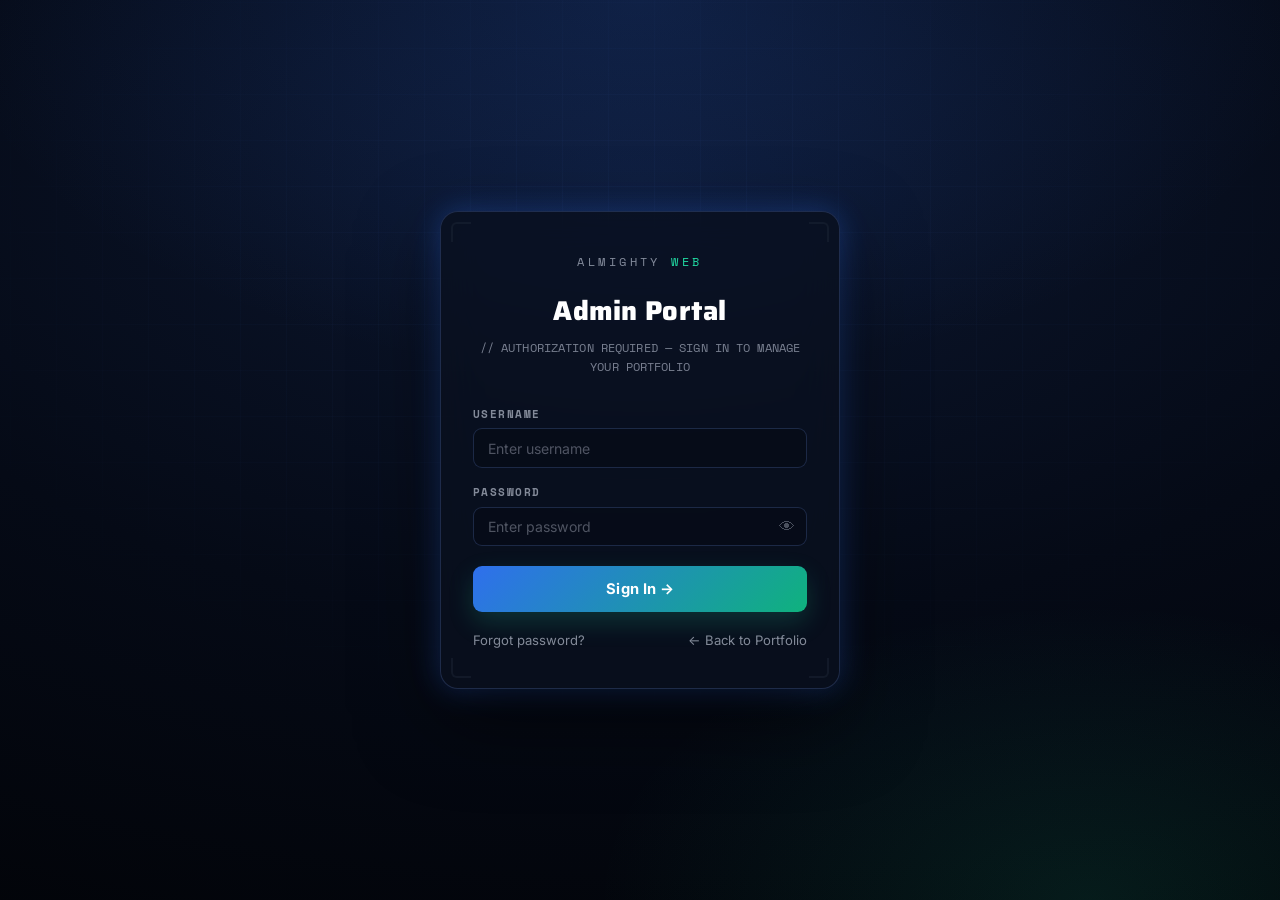
<file: admin.html>
<!DOCTYPE html>
<html lang="en">
<head>
<meta charset="UTF-8"/>
<meta name="viewport" content="width=device-width,initial-scale=1.0"/>
<title>Admin — Almighty Web Solutions</title>
<link rel="preconnect" href="https://fonts.googleapis.com"/>
<link rel="preconnect" href="https://fonts.gstatic.com" crossorigin/>
<link href="https://fonts.googleapis.com/css2?family=Inter:wght@400;500;600;700&family=Saira:wght@600;700;800&family=Space+Mono:wght@400;700&display=swap" rel="stylesheet"/>
<link rel="stylesheet" href="css/style.css"/>
<link rel="stylesheet" href="css/admin.css"/>
</head>
<body class="admin-body">

<!-- ═══════════════════════════════════════════════════
     LOGIN SCREEN
════════════════════════════════════════════════════ -->
<div id="screen-login" class="auth-screen">
  <div class="auth-card">
    <div class="auth-hud-corner tl"></div><div class="auth-hud-corner tr"></div>
    <div class="auth-hud-corner bl"></div><div class="auth-hud-corner br"></div>
    <div class="auth-logo">Almighty <span>Web</span></div>
    <h2 class="auth-title">Admin Portal</h2>
    <p class="auth-sub">// AUTHORIZATION REQUIRED — SIGN IN TO MANAGE YOUR PORTFOLIO</p>
    <div class="auth-error" id="login-error" style="display:none"></div>
    <div class="form-group">
      <label class="field-label">Username</label>
      <input class="field-input" type="text" id="login-username" placeholder="Enter username" autocomplete="username"/>
    </div>
    <div class="form-group" style="margin-top:1rem">
      <label class="field-label">Password</label>
      <div class="pw-wrap">
        <input class="field-input" type="password" id="login-password" placeholder="Enter password"
          autocomplete="current-password" onkeydown="if(event.key==='Enter')doLogin()"/>
        <button class="pw-toggle" onclick="togglePw('login-password')" type="button" title="Show/hide">👁</button>
      </div>
    </div>
    <button class="btn-auth" onclick="doLogin()" id="login-btn">Sign In →</button>
    <div class="auth-links">
      <button class="auth-link-btn" onclick="showScreen('screen-forgot')">Forgot password?</button>
      <a href="index.html" class="auth-link-btn">← Back to Portfolio</a>
    </div>
  </div>
</div>

<!-- ═══════════════════════════════════════════════════
     FORGOT PASSWORD SCREEN
════════════════════════════════════════════════════ -->
<div id="screen-forgot" class="auth-screen" style="display:none">
  <div class="auth-card">
    <div class="auth-hud-corner tl"></div><div class="auth-hud-corner tr"></div>
    <div class="auth-hud-corner bl"></div><div class="auth-hud-corner br"></div>
    <div class="auth-logo">Almighty <span>Web</span></div>
    <h2 class="auth-title">Reset Password</h2>
    <p class="auth-sub" id="forgot-sub">Enter your admin email — we'll send a reset code</p>
    <div class="auth-error" id="forgot-error" style="display:none"></div>
    <div class="auth-success" id="forgot-success" style="display:none"></div>

    <div id="forgot-email-wrap">
      <div class="form-group">
        <label class="field-label">Admin Email</label>
        <input class="field-input" type="email" id="forgot-email" placeholder="almightywebsolutions@gmail.com"
          onkeydown="if(event.key==='Enter')doForgot()"/>
      </div>
      <button class="btn-auth" onclick="doForgot()" id="forgot-btn">Send Reset Code →</button>
    </div>

    <div id="forgot-code-wrap" style="display:none">
      <div class="form-group">
        <label class="field-label">Reset Code <span class="label-hint">(check your email)</span></label>
        <input class="field-input" type="text" id="forgot-code" placeholder="6-digit code" maxlength="6"
          inputmode="numeric" onkeydown="if(event.key==='Enter')doVerifyCode()"/>
      </div>
      <button class="btn-auth" onclick="doVerifyCode()" id="verify-code-btn">Verify Code →</button>
      <button class="auth-link-btn" style="margin-top:0.75rem" onclick="doForgot()">Resend code</button>
    </div>

    <div class="auth-links">
      <button class="auth-link-btn" onclick="showScreen('screen-login')">← Back to Login</button>
    </div>
  </div>
</div>

<!-- ═══════════════════════════════════════════════════
     CHANGE PASSWORD SCREEN
     (reached from forgot flow OR from admin settings)
════════════════════════════════════════════════════ -->
<div id="screen-change-pw" class="auth-screen" style="display:none">
  <div class="auth-card">
    <div class="auth-hud-corner tl"></div><div class="auth-hud-corner tr"></div>
    <div class="auth-hud-corner bl"></div><div class="auth-hud-corner br"></div>
    <div class="auth-logo">Almighty <span>Web</span></div>
    <h2 class="auth-title">Change Password</h2>
    <p class="auth-sub">Choose a strong new password</p>
    <div class="auth-error"   id="changepw-error"   style="display:none"></div>
    <div class="auth-success" id="changepw-success" style="display:none"></div>

    <div id="changepw-form-wrap">
      <div class="form-group">
        <label class="field-label">New Password <span class="label-hint">(min 8 chars)</span></label>
        <div class="pw-wrap">
          <input class="field-input" type="password" id="new-password" placeholder="New password"/>
          <button class="pw-toggle" onclick="togglePw('new-password')" type="button">👁</button>
        </div>
        <div class="pw-strength" id="pw-strength"></div>
      </div>
      <div class="form-group" style="margin-top:1rem">
        <label class="field-label">Confirm New Password</label>
        <div class="pw-wrap">
          <input class="field-input" type="password" id="confirm-password" placeholder="Confirm new password"
            onkeydown="if(event.key==='Enter')doChangePw()"/>
          <button class="pw-toggle" onclick="togglePw('confirm-password')" type="button">👁</button>
        </div>
      </div>
      <button class="btn-auth" onclick="doChangePw()" id="changepw-btn">Update Password →</button>
    </div>

    <div class="auth-links" id="changepw-back-links">
      <button class="auth-link-btn" onclick="showScreen('screen-login')">← Back to Login</button>
    </div>
  </div>
</div>

<!-- ═══════════════════════════════════════════════════
     ADMIN DASHBOARD
════════════════════════════════════════════════════ -->
<div id="admin-dashboard" style="display:none">

  <!-- Sidebar -->
  <aside class="sidebar">
    <div class="sidebar-logo">Almighty <span>Web</span></div>
    <nav class="sidebar-nav">
      <button class="sidebar-item active" onclick="showView('projects')">📁 Projects</button>
      <button class="sidebar-item" onclick="startNew()">➕ Add Project</button>
      <button class="sidebar-item" onclick="showView('stats')">📊 Statistics</button>
      <button class="sidebar-item" onclick="showView('settings')">🔒 Change Password</button>
    </nav>
    <div class="sidebar-footer">
      <div class="sidebar-user">👤 james</div>
      <button class="sidebar-logout" onclick="doLogout()">Sign Out</button>
    </div>
  </aside>

  <!-- Main -->
  <main class="admin-main">
    <div class="admin-topbar">
      <div class="admin-topbar-title" id="view-title">Projects</div>
      <a href="index.html" class="view-site-btn" target="_blank">↗ View Site</a>
    </div>

    <!-- PROJECTS VIEW -->
    <div id="view-projects" class="admin-view">
      <div class="view-toolbar">
        <div class="toolbar-filters">
          <select class="field-input sm" id="filter-category" onchange="loadProjects()">
            <option value="all">All Categories</option>
          </select>
          <select class="field-input sm" id="filter-status" onchange="loadProjects()">
            <option value="all">All Statuses</option>
            <option value="done">✅ Done</option>
            <option value="ongoing">🔄 Ongoing</option>
            <option value="delivered">📦 Delivered</option>
            <option value="sale">🏷 For Sale</option>
          </select>
        </div>
        <button class="btn-add" onclick="startNew()">+ Add New</button>
      </div>
      <div id="admin-projects-list"></div>
    </div>

    <!-- ADD / EDIT VIEW -->
    <div id="view-add" class="admin-view" style="display:none">
      <div class="form-card">
        <h3 class="form-title" id="form-title">Add New Project</h3>
        <div class="form-grid">
          <div class="form-group">
            <label class="field-label">Project Title *</label>
            <input class="field-input" id="f-title" placeholder="e.g. Pearl Seafoods Website"/>
          </div>
          <div class="form-group">
            <label class="field-label">Category *</label>
            <select class="field-input" id="f-category">
              <option value="Seafood">Seafood Exporter</option>
              <option value="Events">Event Hall</option>
              <option value="Clinic">Clinic / Healthcare</option>
              <option value="Travel">Travel Agency</option>
              <option value="Photography">Photography Studio</option>
              <option value="Restaurant">Restaurant / Hotel</option>
              <option value="Construction">Construction</option>
              <option value="Other">Other</option>
            </select>
          </div>
          <div class="form-group full">
            <label class="field-label">Description *</label>
            <textarea class="field-input" id="f-desc" rows="4"
              placeholder="What features, technologies, and value does this project deliver?"></textarea>
          </div>
          <div class="form-group">
            <label class="field-label">Status *</label>
            <select class="field-input" id="f-status">
              <option value="done">✅ Done</option>
              <option value="ongoing">🔄 Ongoing</option>
              <option value="delivered">📦 Delivered</option>
              <option value="sale">🏷 For Sale</option>
            </select>
          </div>
          <div class="form-group">
            <label class="field-label">Year</label>
            <input class="field-input" id="f-year" placeholder="2026" type="number" min="2020" max="2035"/>
          </div>
          <div class="form-group">
            <label class="field-label">Live URL</label>
            <input class="field-input" id="f-url" placeholder="https://example.com"/>
          </div>
          <div class="form-group">
            <label class="field-label">Tags <span class="label-hint">(comma separated)</span></label>
            <input class="field-input" id="f-tags" placeholder="React, WhatsApp, Booking System"/>
          </div>
          <div class="form-group">
            <label class="field-label">Emoji Icon</label>
            <input class="field-input" id="f-emoji" placeholder="🦐" maxlength="4"/>
          </div>
          <div class="form-group full">
            <label class="field-label">Screenshot</label>
            <div class="shot-row">
              <input class="field-input" id="f-img" placeholder="https://... (or capture/upload below)" oninput="updateShotPreview()"/>
              <button type="button" class="btn-shot" onclick="captureScreenshot()" id="capture-btn">📸 Auto-capture</button>
              <label class="btn-shot btn-upload-label" for="f-img-file">⬆ Upload</label>
              <input type="file" id="f-img-file" accept="image/*" style="display:none" onchange="uploadScreenshot(event)"/>
            </div>
            <p class="field-hint" id="shot-hint">Auto-capture renders a live screenshot from the Live URL field above. Or upload your own image.</p>
            <img id="shot-preview" class="shot-preview" style="display:none" alt="Screenshot preview"/>
          </div>
        </div>
        <input type="hidden" id="f-id"/>
        <div class="form-actions">
          <button class="btn-save" onclick="saveProject()">💾 Save Project</button>
          <button class="btn-cancel-form" onclick="cancelForm()">Cancel</button>
        </div>
      </div>
    </div>

    <!-- STATS VIEW -->
    <div id="view-stats" class="admin-view" style="display:none">
      <div class="stats-grid">
        <div class="stat-card total">  <div class="stat-card-num" id="s-total">—</div>     <div class="stat-card-label">Total</div></div>
        <div class="stat-card done">   <div class="stat-card-num" id="s-done">—</div>      <div class="stat-card-label">Done</div></div>
        <div class="stat-card ongoing"><div class="stat-card-num" id="s-ongoing">—</div>   <div class="stat-card-label">Ongoing</div></div>
        <div class="stat-card delivered"><div class="stat-card-num" id="s-delivered">—</div><div class="stat-card-label">Delivered</div></div>
        <div class="stat-card sale">   <div class="stat-card-num" id="s-sale">—</div>      <div class="stat-card-label">For Sale</div></div>
      </div>
      <div class="stat-cats" id="s-cats"></div>
    </div>

    <!-- SETTINGS / CHANGE PASSWORD VIEW (logged-in flow) -->
    <div id="view-settings" class="admin-view" style="display:none">
      <div class="form-card" style="max-width:480px">
        <h3 class="form-title">🔒 Change Password</h3>
        <p style="color:var(--g500);font-size:0.88rem;margin-bottom:1.5rem;line-height:1.6">
          After changing your password a new hash will be displayed.
          Copy it and update <strong>ADMIN_PASSWORD_HASH</strong> in your Render environment variables.
        </p>
        <div class="auth-error"   id="settings-error"   style="display:none"></div>
        <div class="auth-success" id="settings-success" style="display:none"></div>
        <div id="settings-form-wrap">
          <div class="form-group">
            <label class="field-label">New Password <span class="label-hint">(min 8 chars)</span></label>
            <div class="pw-wrap">
              <input class="field-input" type="password" id="set-new-password" placeholder="New password"/>
              <button class="pw-toggle" onclick="togglePw('set-new-password')" type="button">👁</button>
            </div>
            <div class="pw-strength" id="set-pw-strength"></div>
          </div>
          <div class="form-group" style="margin-top:1rem">
            <label class="field-label">Confirm Password</label>
            <div class="pw-wrap">
              <input class="field-input" type="password" id="set-confirm-password" placeholder="Confirm new password"/>
              <button class="pw-toggle" onclick="togglePw('set-confirm-password')" type="button">👁</button>
            </div>
          </div>
          <div style="margin-top:1.5rem">
            <button class="btn-save" onclick="doSettingsChangePw()">Update Password →</button>
          </div>
        </div>
        <div class="hash-reveal" id="settings-hash-box" style="display:none">
          <p class="hash-label">New password hash — copy this into Render:</p>
          <div class="hash-value" id="settings-hash-value"></div>
          <button class="btn-copy" onclick="copyHash('settings-hash-value')">📋 Copy Hash</button>
        </div>
      </div>
    </div>

  </main>
</div>

<div class="toast" id="toast"></div>
<script src="js/config.js"></script>
<script src="js/admin.js"></script>
</body>
</html>
</file>
<file: css/style.css>
/* ── RESET & TOKENS ─────────────────────────────────────────────────────── */
*,*::before,*::after{box-sizing:border-box;margin:0;padding:0}
:root{
  --navy:#101B2E;--navy-dark:#080D18;--navy-mid:#16233B;
  --cobalt:#2F6FED;--cobalt-light:#5B8DF7;
  --emerald:#0FB27D;--emerald-light:#22E0A6;
  --gold:#D4A017;
  --white:#FFFFFF;--off-white:#F6F8FB;
  --g50:#F1F5F9;--g100:#E2E8F0;--g200:#CBD5E1;--g300:#94A3B8;--g500:#64748B;
  --g700:#334155;--text:#1B2434;
  --display:'Saira',system-ui,sans-serif;
  --sans:'Inter',system-ui,sans-serif;
  --serif:'Saira',system-ui,sans-serif; /* alias kept for admin.css compatibility */
  --shadow-sm:0 1px 3px rgba(0,0,0,0.08);
  --shadow:0 4px 20px rgba(15,23,42,0.10);
  --shadow-lg:0 16px 48px rgba(15,23,42,0.16);
  --r:14px;
}
html{scroll-behavior:smooth}
body{background:var(--off-white);color:var(--text);font-family:var(--sans);overflow-x:hidden}
h1,h2,h3{font-family:var(--display)}

/* ── SHARED COMPONENTS ──────────────────────────────────────────────────── */
.btn-gold{background:linear-gradient(135deg,var(--emerald),var(--cobalt));color:#fff;
  padding:0.85rem 2rem;border-radius:100px;text-decoration:none;font-weight:600;
  font-size:0.9rem;border:none;cursor:pointer;font-family:var(--sans);
  transition:all 0.25s;letter-spacing:0.01em;display:inline-flex;align-items:center;gap:0.4rem;
  box-shadow:0 6px 20px rgba(15,178,125,0.25)}
.btn-gold:hover{transform:translateY(-2px);box-shadow:0 10px 28px rgba(15,178,125,0.38)}
.btn-ghost{background:rgba(255,255,255,0.06);border:1.5px solid rgba(255,255,255,0.22);
  color:#fff;padding:0.85rem 1.85rem;border-radius:100px;text-decoration:none;
  font-size:0.9rem;transition:all 0.25s;font-family:var(--sans);font-weight:500;
  display:inline-flex;align-items:center;gap:0.4rem}
.btn-ghost:hover{background:rgba(255,255,255,0.14);border-color:rgba(255,255,255,0.4)}
.field-label{font-size:0.73rem;font-weight:600;letter-spacing:0.09em;text-transform:uppercase;color:var(--g500)}
.field-input{background:#fff;border:1.5px solid var(--g100);border-radius:9px;padding:0.65rem 0.9rem;
  color:var(--text);font-family:var(--sans);font-size:0.88rem;transition:border-color 0.2s;
  outline:none;width:100%}
.field-input:focus{border-color:var(--cobalt)}
.field-input.sm{width:auto;font-size:0.82rem;padding:0.45rem 0.75rem}
textarea.field-input{resize:vertical;min-height:80px}
select.field-input{cursor:pointer}
.form-group{display:flex;flex-direction:column;gap:0.4rem}
.form-group.full{grid-column:1/-1}
.toast{position:fixed;bottom:1.5rem;right:1.5rem;background:var(--navy-dark);color:#fff;
  padding:0.7rem 1.4rem;border-radius:9px;font-size:0.84rem;font-weight:500;z-index:9999;
  transform:translateY(80px);opacity:0;transition:all 0.3s;pointer-events:none;max-width:280px}
.toast.show{transform:translateY(0);opacity:1}

/* ── NAV ────────────────────────────────────────────────────────────────── */
nav{position:fixed;top:0;left:0;right:0;z-index:100;height:72px;
  background:rgba(8,13,24,0.72);backdrop-filter:blur(16px) saturate(160%);
  -webkit-backdrop-filter:blur(16px) saturate(160%);
  border-bottom:1px solid rgba(255,255,255,0.08);
  display:flex;align-items:center;padding:0 5%;gap:2rem;
  transition:height 0.25s ease,box-shadow 0.25s ease,background 0.25s ease}
nav.scrolled{height:60px;background:rgba(8,13,24,0.94);box-shadow:0 4px 24px rgba(0,0,0,0.3)}
nav::after{content:"";position:absolute;left:0;bottom:-1px;width:100%;height:2px;
  background:linear-gradient(90deg,var(--cobalt) 0%,var(--emerald) 100%);
  transform:scaleX(0);transform-origin:left;transition:transform 0.4s ease}
nav.scrolled::after{transform:scaleX(1)}

.nav-logo{font-family:var(--display);font-size:1.25rem;font-weight:700;color:#fff;
  margin-right:auto;letter-spacing:0.01em;transition:font-size 0.25s ease;text-transform:uppercase}
nav.scrolled .nav-logo{font-size:1.1rem}
.nav-logo span{color:var(--emerald-light)}

.nav-links{display:flex;align-items:center;gap:2rem;list-style:none}
.nav-links a{position:relative;color:rgba(255,255,255,0.72);text-decoration:none;font-size:0.85rem;
  font-weight:500;letter-spacing:0.01em;transition:color 0.2s;cursor:pointer;padding:0.25rem 0}
.nav-links a::after{content:"";position:absolute;left:0;bottom:-2px;width:100%;height:2px;
  background:var(--emerald-light);transform:scaleX(0);transform-origin:left;transition:transform 0.25s ease}
.nav-links a:hover{color:#fff}
.nav-links a:hover::after{transform:scaleX(1)}
.nav-links a:focus-visible{outline:2px solid var(--cobalt-light);outline-offset:4px;border-radius:2px}
.nav-admin-mobile{display:none}

.nav-admin-btn{padding:0.5rem 1.2rem;border:1.5px solid var(--emerald-light);border-radius:100px;
  background:transparent;color:var(--emerald-light);font-size:0.8rem;font-weight:600;
  cursor:pointer;transition:all 0.2s;text-decoration:none;white-space:nowrap}
.nav-admin-btn:hover{background:var(--emerald-light);color:var(--navy-dark);
  box-shadow:0 4px 14px rgba(34,224,166,0.3)}
.nav-admin-btn:focus-visible{outline:2px solid var(--cobalt-light);outline-offset:2px}

/* Hamburger — hidden on desktop */
.nav-toggle{display:none;flex-direction:column;justify-content:center;gap:5px;
  width:34px;height:34px;background:none;border:none;cursor:pointer;padding:0;z-index:101}
.nav-toggle span{display:block;width:100%;height:2px;background:#fff;
  border-radius:2px;transition:transform 0.28s ease,opacity 0.2s ease}
.nav-toggle:focus-visible{outline:2px solid var(--cobalt-light);outline-offset:4px;border-radius:4px}
.nav-toggle.open span:nth-child(1){transform:translateY(7px) rotate(45deg)}
.nav-toggle.open span:nth-child(2){opacity:0}
.nav-toggle.open span:nth-child(3){transform:translateY(-7px) rotate(-45deg)}

/* ── HERO ───────────────────────────────────────────────────────────────── */
#hero{min-height:100vh;display:flex;align-items:center;padding:100px 5% 60px;
  background:radial-gradient(ellipse 90% 60% at 50% 0%,#16233B 0%,#0A1120 55%,#050810 100%);
  position:relative;overflow:hidden}
.hero-dots{position:absolute;inset:0;
  background-image:radial-gradient(rgba(255,255,255,0.06) 1px,transparent 1px);
  background-size:26px 26px;pointer-events:none;
  mask-image:radial-gradient(ellipse 70% 70% at 50% 30%,#000 0%,transparent 75%)}
.hero-accent{position:absolute;top:-15%;right:-8%;width:640px;height:640px;border-radius:50%;
  background:radial-gradient(circle,rgba(15,178,125,0.16) 0%,transparent 70%);pointer-events:none}
.hero-accent::after{content:"";position:absolute;bottom:-40%;left:-30%;width:500px;height:500px;
  border-radius:50%;background:radial-gradient(circle,rgba(47,111,237,0.14) 0%,transparent 70%)}
.hero-inner{display:grid;grid-template-columns:1fr 350px;gap:4rem;align-items:center;
  max-width:1140px;margin:0 auto;width:100%;position:relative;z-index:1}
.hero-badge{display:inline-flex;align-items:center;gap:0.55rem;
  background:rgba(255,255,255,0.06);border:1px solid rgba(255,255,255,0.16);
  border-radius:100px;padding:0.4rem 1.1rem;font-size:0.72rem;font-weight:600;
  color:rgba(255,255,255,0.75);letter-spacing:0.08em;text-transform:uppercase;margin-bottom:1.75rem}
.hero-badge::before{content:'';width:6px;height:6px;border-radius:50%;background:var(--emerald-light);animation:pulse 2s infinite}
@keyframes pulse{0%,100%{opacity:1}50%{opacity:0.4}}
h1{font-family:var(--display);font-size:clamp(2.4rem,5vw,3.9rem);font-weight:700;
  line-height:1.08;color:#fff;margin-bottom:1.3rem;letter-spacing:-0.01em}
h1 strong{font-weight:800;background:linear-gradient(120deg,var(--emerald-light),var(--cobalt-light));
  -webkit-background-clip:text;background-clip:text;color:transparent}
.hero-sub{font-size:1rem;color:rgba(255,255,255,0.58);line-height:1.75;
  max-width:480px;margin-bottom:2.25rem;font-weight:400}
.hero-cta{display:flex;gap:0.85rem;flex-wrap:wrap}
.hero-stats{display:flex;gap:2.5rem;margin-top:2.75rem;padding-top:2rem;border-top:1px solid rgba(255,255,255,0.1)}
.stat-num{font-family:var(--display);font-size:2.1rem;font-weight:700;color:#fff;line-height:1}
.stat-label{font-size:0.7rem;color:rgba(255,255,255,0.42);text-transform:uppercase;letter-spacing:0.08em;margin-top:0.3rem}

/* PHOTO CARD */
.photo-card{background:rgba(255,255,255,0.05);border:1px solid rgba(255,255,255,0.12);
  border-radius:20px;padding:2.1rem;text-align:center;backdrop-filter:blur(10px)}
.photo-frame{width:148px;height:148px;border-radius:50%;margin:0 auto 1.2rem;
  border:3px solid var(--emerald-light);padding:4px;overflow:hidden}
.photo-frame img{width:100%;height:100%;border-radius:50%;object-fit:cover;object-position:top center}
.photo-name{font-family:var(--display);font-size:1.4rem;font-weight:700;color:#fff;margin-bottom:0.2rem}
.photo-role{font-size:0.78rem;color:rgba(255,255,255,0.48);text-transform:uppercase;letter-spacing:0.08em;margin-bottom:1.1rem}
.photo-tags{display:flex;flex-wrap:wrap;gap:0.4rem;justify-content:center}
.photo-tag{font-size:0.68rem;background:rgba(15,178,125,0.1);border:1px solid rgba(15,178,125,0.28);
  color:var(--emerald-light);border-radius:6px;padding:0.25rem 0.55rem;font-weight:500}
.msme-badge{margin-top:1.1rem;font-size:0.68rem;color:var(--gold);border:1px solid rgba(212,160,23,0.35);
  border-radius:6px;padding:0.35rem 0.75rem;display:inline-block;letter-spacing:0.04em}

/* ── SECTIONS ───────────────────────────────────────────────────────────── */
.sec-gray{background:var(--g50);padding:90px 5%}
.sec-light{background:#fff;padding:90px 5%}
.sec-inner{max-width:1140px;margin:0 auto}
.sec-eyebrow{font-size:0.72rem;font-weight:700;letter-spacing:0.16em;text-transform:uppercase;
  color:var(--emerald);margin-bottom:0.85rem;display:block}
.sec-title{font-family:var(--display);font-size:clamp(1.9rem,3.5vw,2.6rem);font-weight:700;
  color:var(--navy-dark);line-height:1.2;margin-bottom:1.9rem;letter-spacing:-0.01em}
.sec-title em{font-style:normal;color:var(--cobalt)}

/* ── SERVICES (icon-box grid) ──────────────────────────────────────────────
   Layout pattern adapted from the HighTechIT template's service cards. */
.sec-services{background:#fff;padding:90px 5% 80px}
.services-grid{display:grid;grid-template-columns:repeat(4,1fr);gap:1.5rem;margin-top:1rem}
.service-card{background:var(--off-white);border:1px solid var(--g100);border-radius:16px;
  padding:2.1rem 1.6rem;text-align:left;position:relative;overflow:hidden;
  transition:transform 0.25s ease,box-shadow 0.25s ease,border-color 0.25s ease}
.service-card::before{content:"";position:absolute;top:0;left:0;width:100%;height:3px;
  background:linear-gradient(90deg,var(--emerald),var(--cobalt));
  transform:scaleX(0);transform-origin:left;transition:transform 0.3s ease}
.service-card:hover{transform:translateY(-6px);box-shadow:var(--shadow-lg);border-color:transparent}
.service-card:hover::before{transform:scaleX(1)}
.service-icon{width:54px;height:54px;border-radius:13px;display:flex;align-items:center;
  justify-content:center;font-size:1.55rem;background:rgba(15,178,125,0.09);margin-bottom:1.2rem}
.service-card h3{font-family:var(--display);font-size:1.12rem;font-weight:700;color:var(--navy-dark);
  margin-bottom:0.55rem}
.service-card p{font-size:0.85rem;color:var(--g500);line-height:1.6}

/* ── STATS STRIP (animated counters) ───────────────────────────────────────
   Pattern adapted from the HighTechIT template's counter section. */
.stats-strip{background:radial-gradient(ellipse 80% 100% at 50% 0%,var(--navy-mid),var(--navy-dark));
  padding:64px 5%}
.stats-inner{display:grid;grid-template-columns:repeat(4,1fr);gap:1.5rem;text-align:center}
.stat-block-num{font-family:var(--display);font-size:clamp(2.1rem,4vw,2.9rem);font-weight:700;
  color:var(--emerald-light);line-height:1}
.stat-block-label{color:rgba(255,255,255,0.65);font-size:0.8rem;margin-top:0.55rem;
  letter-spacing:0.03em}

/* FILTER BARS */
.filter-bar{display:flex;gap:0.5rem;margin-bottom:0.75rem;flex-wrap:wrap}
.filter-btn{background:#fff;border:1.5px solid var(--g100);color:var(--g500);padding:0.45rem 1.2rem;
  border-radius:100px;font-size:0.8rem;cursor:pointer;font-family:var(--sans);transition:all 0.2s;font-weight:600}
.filter-btn.active,.filter-btn:hover{background:var(--navy-dark);border-color:var(--navy-dark);color:#fff}
.status-filter-bar{display:flex;align-items:center;gap:0.5rem;margin-bottom:1.9rem;flex-wrap:wrap}
.sf-label{font-size:0.75rem;font-weight:700;color:var(--g300);text-transform:uppercase;letter-spacing:0.06em}
.sf-btn{background:transparent;border:1px solid var(--g100);color:var(--g500);padding:0.32rem 0.9rem;
  border-radius:100px;font-size:0.76rem;cursor:pointer;font-family:var(--sans);transition:all 0.2s;font-weight:500}
.sf-btn.active,.sf-btn:hover{background:var(--emerald);border-color:var(--emerald);color:#fff}

/* STATUS PILLS */
.st-done{background:#D1FAE5;color:#065F46;border:1px solid #A7F3D0}
.st-ongoing{background:#FEF3C7;color:#92400E;border:1px solid #FDE68A}
.st-sale{background:#EDE9FE;color:#5B21B6;border:1px solid #DDD6FE}
.st-delivered{background:#DBEAFE;color:#1E40AF;border:1px solid #BFDBFE}

/* PROJECT CARDS */
#projects-grid{display:grid;grid-template-columns:repeat(auto-fill,minmax(300px,1fr));gap:1.4rem}
.project-card{background:#fff;border:1px solid var(--g100);border-radius:var(--r);
  overflow:hidden;transition:all 0.25s;box-shadow:var(--shadow-sm);position:relative}
.project-card::before{content:"";position:absolute;top:0;left:0;width:100%;height:3px;
  background:linear-gradient(90deg,var(--emerald),var(--cobalt));z-index:1;
  transform:scaleX(0);transform-origin:left;transition:transform 0.3s ease}
.project-card:hover{box-shadow:var(--shadow-lg);transform:translateY(-4px);border-color:var(--g200)}
.project-card:hover::before{transform:scaleX(1)}
.card-thumb-ph{height:172px;display:flex;align-items:center;justify-content:center;font-size:3rem;
  background:linear-gradient(135deg,var(--g50),var(--g100))}
.card-thumb{width:100%;height:172px;object-fit:cover;display:block}
.card-body{padding:1.2rem 1.3rem 1.3rem}
.card-top{display:flex;align-items:flex-start;justify-content:space-between;gap:0.5rem;margin-bottom:0.65rem}
.card-cat{font-size:0.67rem;font-weight:700;color:var(--g300);letter-spacing:0.06em;text-transform:uppercase}
.card-status{font-size:0.63rem;font-weight:700;letter-spacing:0.06em;text-transform:uppercase;
  padding:0.2rem 0.55rem;border-radius:100px;white-space:nowrap}
.card-title{font-family:var(--display);font-size:1.18rem;font-weight:700;color:var(--navy-dark);
  margin-bottom:0.45rem;line-height:1.3}
.card-desc{font-size:0.84rem;color:var(--g500);line-height:1.6;margin-bottom:0.95rem}
.card-tags{display:flex;gap:0.35rem;flex-wrap:wrap;margin-bottom:0.95rem}
.card-tag{font-size:0.63rem;font-weight:700;letter-spacing:0.04em;text-transform:uppercase;
  color:var(--emerald);background:rgba(15,178,125,0.08);border:1px solid rgba(15,178,125,0.2);
  padding:0.18rem 0.5rem;border-radius:5px}
.card-footer{display:flex;align-items:center;justify-content:space-between;
  border-top:1px solid var(--g100);padding-top:0.85rem}
.card-link{font-size:0.8rem;color:var(--cobalt);text-decoration:none;font-weight:700;
  display:inline-flex;align-items:center;gap:0.3rem;transition:gap 0.2s}
.card-link:hover{gap:0.55rem}
.card-year{font-size:0.72rem;color:var(--g200)}
.empty-state{grid-column:1/-1;text-align:center;padding:4rem 2rem;
  border:2px dashed var(--g100);border-radius:var(--r);color:var(--g500);font-size:0.9rem}
.loading-spinner{grid-column:1/-1;text-align:center;padding:4rem;
  color:var(--g300);font-size:0.9rem}
.loading-spinner::after{content:'Loading projects…'}

/* CONTACT */
.contact-grid{display:grid;grid-template-columns:1fr 1fr;gap:3.5rem;align-items:center}
.contact-title{font-family:var(--display);font-size:2.25rem;font-weight:700;color:var(--navy-dark);margin-bottom:0.6rem;letter-spacing:-0.01em}
.contact-title em{font-style:normal;color:var(--cobalt)}
.contact-sub{color:var(--g500);line-height:1.75;font-size:0.95rem;margin-bottom:1.6rem}
.contact-items{display:flex;flex-direction:column;gap:0.8rem}
.contact-item{display:flex;align-items:center;gap:0.8rem;font-size:0.88rem;color:var(--g700)}
.contact-item a{color:inherit;text-decoration:none;transition:color 0.2s}
.contact-item a:hover{color:var(--emerald)}
.c-icon{width:38px;height:38px;border-radius:9px;background:var(--g50);border:1px solid var(--g100);
  display:flex;align-items:center;justify-content:center;font-size:1rem;flex-shrink:0}
.cta-box{background:radial-gradient(ellipse 100% 100% at 30% 0%,var(--navy-mid),var(--navy-dark));
  border-radius:16px;padding:2.25rem;color:#fff;text-align:center}
.cta-box h3{font-family:var(--display);font-size:1.5rem;font-weight:700;margin-bottom:0.8rem}
.cta-box p{color:rgba(255,255,255,0.55);font-size:0.85rem;margin-bottom:1.6rem;line-height:1.6}
.cta-meta{margin-top:1.1rem;font-size:0.68rem;color:rgba(255,255,255,0.28);letter-spacing:0.04em}

/* ── FOOTER ─────────────────────────────────────────────────────────────── */
footer{background:var(--navy-dark);padding:56px 5% 28px;color:rgba(255,255,255,0.55)}
.footer-inner{max-width:1140px;margin:0 auto;display:grid;grid-template-columns:1.4fr 1fr 1fr;gap:3rem}
.footer-brand{font-family:var(--display);font-size:1.2rem;font-weight:700;color:#fff;margin-bottom:0.8rem}
.footer-brand span{color:var(--emerald-light)}
.footer-desc{font-size:0.82rem;line-height:1.7;max-width:320px}
.footer-heading{font-size:0.72rem;font-weight:700;letter-spacing:0.1em;text-transform:uppercase;
  color:rgba(255,255,255,0.85);margin-bottom:0.95rem}
.footer-links{list-style:none;display:flex;flex-direction:column;gap:0.6rem}
.footer-links a{color:inherit;text-decoration:none;font-size:0.85rem;transition:color 0.2s}
.footer-links a:hover{color:var(--emerald-light)}
.footer-bottom{max-width:1140px;margin:2.75rem auto 0;padding-top:1.5rem;
  border-top:1px solid rgba(255,255,255,0.08);display:flex;justify-content:space-between;
  flex-wrap:wrap;gap:0.5rem;font-size:0.75rem;color:rgba(255,255,255,0.35)}

/* ── RESPONSIVE ─────────────────────────────────────────────────────────── */
@media(max-width:768px){
  .hero-inner,.contact-grid{grid-template-columns:1fr}
  .photo-card{max-width:280px;margin:0 auto}
  .services-grid{grid-template-columns:1fr 1fr;gap:1rem}
  .stats-inner{grid-template-columns:1fr 1fr;gap:2rem}
  .footer-inner{grid-template-columns:1fr;gap:2rem}

  nav{padding:0 5%}
  .nav-toggle{display:flex}
  .nav-admin-btn{display:none}
  .nav-admin-mobile{display:block}

  .nav-links{position:fixed;top:72px;left:0;right:0;flex-direction:column;align-items:flex-start;
    gap:0;background:#080D18;backdrop-filter:blur(20px);-webkit-backdrop-filter:blur(20px);
    border-bottom:1px solid rgba(255,255,255,0.08);
    box-shadow:0 4px 24px rgba(0,0,0,0.5);
    padding:0.5rem 5% 1rem;max-height:0;overflow:hidden;opacity:0;z-index:50;
    transition:max-height 0.3s ease,opacity 0.2s ease,padding 0.3s ease}
  nav.scrolled .nav-links{top:60px}
  .nav-links.open{max-height:280px;opacity:1;padding:0.75rem 5% 1.25rem}
  .nav-links li{width:100%}
  .nav-links a{display:block;padding:0.65rem 0;font-size:0.95rem;width:100%}
  .nav-links a::after{display:none}
}
@media(max-width:480px){
  .services-grid{grid-template-columns:1fr}
}
</file>
<file: css/admin.css>
/* ── ADMIN LAYOUT ───────────────────────────────────────────────────────── */
body.admin-body{background:var(--g50);overflow:hidden}

.pw-wrap{position:relative}
.pw-wrap .field-input{padding-right:2.5rem}
.pw-toggle{position:absolute;right:0.75rem;top:50%;transform:translateY(-50%);
  background:none;border:none;cursor:pointer;font-size:1rem;opacity:0.5;transition:opacity 0.2s}
.pw-toggle:hover{opacity:1}
.btn-login{width:100%;background:var(--cobalt);color:#fff;padding:0.8rem;border:none;
  border-radius:7px;font-family:var(--sans);font-weight:600;font-size:0.95rem;
  cursor:pointer;margin-top:1.25rem;transition:all 0.2s;letter-spacing:0.02em}
.btn-login:hover{background:var(--cobalt-light)}
.btn-login:disabled{opacity:0.6;cursor:not-allowed}
.back-link{display:block;text-align:center;margin-top:1.25rem;font-size:0.82rem;
  color:var(--g500);text-decoration:none;transition:color 0.2s}
.back-link:hover{color:var(--cobalt)}

/* DASHBOARD LAYOUT */
#admin-dashboard{display:grid;grid-template-columns:220px 1fr;height:100vh;overflow:hidden}

/* SIDEBAR */
.sidebar{background:var(--navy-dark);display:flex;flex-direction:column;padding:1.5rem 1rem;
  border-right:1px solid rgba(255,255,255,0.06);overflow-y:auto}
.sidebar-logo{font-family:var(--serif);font-size:1.15rem;font-weight:700;color:#fff;
  padding:0 0.5rem;margin-bottom:2rem}
.sidebar-logo span{color:var(--cobalt-light)}
.sidebar-nav{display:flex;flex-direction:column;gap:0.25rem;flex:1}
.sidebar-item{background:transparent;border:none;color:rgba(255,255,255,0.55);
  padding:0.65rem 0.9rem;border-radius:7px;font-family:var(--sans);font-size:0.85rem;
  font-weight:500;cursor:pointer;text-align:left;transition:all 0.2s}
.sidebar-item:hover{background:rgba(255,255,255,0.07);color:#fff}
.sidebar-item.active{background:rgba(30,95,216,0.25);color:var(--cobalt-light);font-weight:600}
.sidebar-footer{border-top:1px solid rgba(255,255,255,0.08);padding-top:1rem;margin-top:1rem}
.sidebar-user{font-size:0.8rem;color:rgba(255,255,255,0.4);padding:0 0.5rem;margin-bottom:0.75rem}
.sidebar-logout{width:100%;background:rgba(255,255,255,0.06);border:1px solid rgba(255,255,255,0.1);
  color:rgba(255,255,255,0.6);padding:0.55rem;border-radius:6px;font-family:var(--sans);
  font-size:0.8rem;cursor:pointer;transition:all 0.2s}
.sidebar-logout:hover{background:rgba(220,38,38,0.2);border-color:rgba(220,38,38,0.3);color:#FCA5A5}

/* MAIN AREA */
.admin-main{display:flex;flex-direction:column;overflow:hidden;background:var(--g50)}
.admin-topbar{background:#fff;border-bottom:1px solid var(--g100);padding:0 1.75rem;
  height:58px;display:flex;align-items:center;justify-content:space-between;flex-shrink:0}
.admin-topbar-title{font-family:var(--serif);font-size:1.4rem;font-weight:600;color:var(--navy-dark)}
.view-site-btn{font-size:0.8rem;color:var(--cobalt);text-decoration:none;font-weight:500;
  border:1px solid var(--g100);padding:0.35rem 0.9rem;border-radius:6px;transition:all 0.2s}
.view-site-btn:hover{border-color:var(--cobalt);background:rgba(30,95,216,0.05)}

/* VIEWS */
.admin-view{padding:1.75rem;overflow-y:auto;flex:1}

/* TOOLBAR */
.view-toolbar{display:flex;align-items:center;justify-content:space-between;margin-bottom:1.25rem;flex-wrap:wrap;gap:0.75rem}
.toolbar-filters{display:flex;gap:0.5rem;flex-wrap:wrap}
.btn-add{background:var(--cobalt);color:#fff;padding:0.55rem 1.25rem;border:none;
  border-radius:7px;font-family:var(--sans);font-weight:600;font-size:0.85rem;
  cursor:pointer;transition:all 0.2s;white-space:nowrap}
.btn-add:hover{background:var(--cobalt-light)}

/* ADMIN PROJECT TABLE */
#admin-projects-list{display:flex;flex-direction:column;gap:0.6rem}
.admin-prow{background:#fff;border:1px solid var(--g100);border-radius:8px;
  padding:1rem 1.25rem;display:flex;align-items:center;gap:1rem;transition:box-shadow 0.2s}
.admin-prow:hover{box-shadow:var(--shadow)}
.prow-emoji{font-size:1.6rem;flex-shrink:0}
.prow-info{flex:1;min-width:0}
.prow-title{font-weight:600;color:var(--text);font-size:0.92rem}
.prow-meta{display:flex;align-items:center;gap:0.6rem;margin-top:0.3rem;flex-wrap:wrap}
.prow-cat{font-size:0.72rem;color:var(--g300);font-weight:500}
.prow-year{font-size:0.72rem;color:var(--g200)}
.prow-status{font-size:0.63rem;font-weight:600;padding:0.15rem 0.48rem;border-radius:100px;text-transform:uppercase;letter-spacing:0.05em}
.prow-actions{display:flex;gap:0.4rem;flex-shrink:0}
.btn-row-edit{background:rgba(30,95,216,0.08);border:1px solid rgba(30,95,216,0.2);
  color:var(--cobalt);padding:0.35rem 0.8rem;border-radius:5px;font-size:0.78rem;
  cursor:pointer;font-family:var(--sans);transition:all 0.2s}
.btn-row-edit:hover{background:rgba(30,95,216,0.18)}
.btn-row-del{background:rgba(220,38,38,0.06);border:1px solid rgba(220,38,38,0.15);
  color:#B91C1C;padding:0.35rem 0.8rem;border-radius:5px;font-size:0.78rem;
  cursor:pointer;font-family:var(--sans);transition:all 0.2s}
.btn-row-del:hover{background:rgba(220,38,38,0.15)}

/* FORM */
.form-card{background:#fff;border-radius:10px;padding:2rem;border:1px solid var(--g100);max-width:760px}
.form-title{font-family:var(--serif);font-size:1.5rem;font-weight:600;color:var(--navy-dark);margin-bottom:1.5rem}
.form-grid{display:grid;grid-template-columns:1fr 1fr;gap:1rem}
.form-actions{display:flex;gap:0.75rem;margin-top:1.5rem;padding-top:1.5rem;border-top:1px solid var(--g100)}
.btn-save{background:var(--cobalt);color:#fff;padding:0.7rem 1.75rem;border:none;
  border-radius:7px;font-family:var(--sans);font-weight:600;font-size:0.88rem;cursor:pointer;transition:all 0.2s}
.btn-save:hover{background:var(--cobalt-light)}
.btn-cancel-form{background:transparent;border:1.5px solid var(--g100);color:var(--g500);
  padding:0.7rem 1.25rem;border-radius:7px;font-family:var(--sans);font-size:0.88rem;cursor:pointer;transition:all 0.2s}
.btn-cancel-form:hover{border-color:var(--g300);color:var(--text)}

/* STATS */
.stats-grid{display:grid;grid-template-columns:repeat(auto-fill,minmax(160px,1fr));gap:1rem;margin-bottom:2rem}
.stat-card{background:#fff;border:1px solid var(--g100);border-radius:10px;padding:1.5rem;text-align:center}
.stat-card.total{border-top:3px solid var(--cobalt)}
.stat-card.done{border-top:3px solid #10B981}
.stat-card.ongoing{border-top:3px solid #F59E0B}
.stat-card.delivered{border-top:3px solid #3B82F6}
.stat-card.sale{border-top:3px solid #8B5CF6}
.stat-card-num{font-family:var(--serif);font-size:2.5rem;font-weight:700;color:var(--navy-dark);line-height:1}
.stat-card-label{font-size:0.75rem;color:var(--g500);text-transform:uppercase;letter-spacing:0.07em;margin-top:0.5rem}
.stat-cats{background:#fff;border:1px solid var(--g100);border-radius:10px;padding:1.5rem}
.stat-cats-title{font-family:var(--serif);font-size:1.2rem;font-weight:600;color:var(--navy-dark);margin-bottom:1rem}
.cat-list{display:flex;flex-wrap:wrap;gap:0.5rem}
.cat-pill{background:rgba(30,95,216,0.08);border:1px solid rgba(30,95,216,0.15);
  color:var(--cobalt);padding:0.35rem 0.9rem;border-radius:100px;font-size:0.82rem;font-weight:500}

@media(max-width:768px){
  body.admin-body{overflow:auto}
  #admin-dashboard{grid-template-columns:1fr;height:auto}
  .sidebar{display:none}
  .admin-main{height:auto}
  .admin-view{overflow:visible}
  .form-grid{grid-template-columns:1fr}
}

/* ── AUTH SCREENS — digital-world entrance, matching the main site ───────── */
.auth-screen{
  --void:#03050a; --glass:rgba(13,21,38,0.6); --glass-strong:rgba(10,16,30,0.82);
  --glass-border:rgba(120,160,255,0.2); --glow-cobalt:0 0 30px rgba(47,111,237,0.4);
  --glow-emerald:0 0 34px rgba(34,224,166,0.38); --amono:'Space Mono',monospace;
  position:fixed;inset:0;z-index:10;padding:1rem;overflow-y:auto;
  display:flex;align-items:center;justify-content:center;
  background:
    radial-gradient(ellipse 90% 70% at 50% 0%, rgba(47,111,237,0.16) 0%, transparent 60%),
    radial-gradient(ellipse 70% 60% at 85% 100%, rgba(34,224,166,0.1) 0%, transparent 55%),
    radial-gradient(ellipse 120% 90% at 50% 20%,#0c1730 0%,#050a16 55%,#020409 100%);
}
.auth-screen::before{ /* faint drifting grid, echoes the 3D world without the GPU cost */
  content:"";position:absolute;inset:-10%;pointer-events:none;opacity:0.35;
  background-image:linear-gradient(rgba(91,141,247,0.14) 1px,transparent 1px),
                    linear-gradient(90deg,rgba(91,141,247,0.14) 1px,transparent 1px);
  background-size:46px 46px;
  mask-image:radial-gradient(ellipse 70% 60% at 50% 35%, #000 0%, transparent 72%);
  animation:auth-grid-drift 26s linear infinite;
}
@keyframes auth-grid-drift{from{transform:translate(0,0)}to{transform:translate(46px,46px)}}
.auth-card{
  position:relative;z-index:1;background:var(--glass-strong);
  border:1px solid var(--glass-border);border-radius:18px;
  backdrop-filter:blur(20px) saturate(140%);-webkit-backdrop-filter:blur(20px) saturate(140%);
  padding:2.5rem 2rem;width:100%;max-width:400px;margin:auto;
  box-shadow:0 30px 80px rgba(0,0,0,0.55), var(--glow-cobalt);
  animation:auth-card-in 0.6s cubic-bezier(0.16,1,0.3,1);
}
@keyframes auth-card-in{from{opacity:0;transform:translateY(14px) scale(0.98)}to{opacity:1;transform:none}}
.auth-logo{font-family:var(--amono);font-size:0.78rem;letter-spacing:0.28em;text-transform:uppercase;
  color:rgba(234,240,255,0.55);text-align:center;margin-bottom:1.1rem}
.auth-logo span{color:var(--emerald-light)}
.auth-title{font-family:var(--display);font-weight:800;font-size:1.7rem;color:#fff;
  text-align:center;margin-bottom:0.35rem;letter-spacing:0.01em}
.auth-sub{color:rgba(234,240,255,0.5);font-family:var(--amono);font-size:0.76rem;
  text-align:center;margin-bottom:1.85rem;line-height:1.6;letter-spacing:0.01em}
.auth-error{background:rgba(239,68,68,0.1);border:1px solid rgba(239,68,68,0.35);color:#FCA5A5;
  border-radius:8px;padding:0.65rem 1rem;font-size:0.84rem;margin-bottom:1rem;line-height:1.5}
.auth-success{background:rgba(34,224,166,0.08);border:1px solid rgba(34,224,166,0.35);color:var(--emerald-light);
  border-radius:8px;padding:0.65rem 1rem;font-size:0.84rem;margin-bottom:1rem;line-height:1.5}
.auth-card .field-label{color:rgba(234,240,255,0.55);font-family:var(--amono);
  font-size:0.66rem;letter-spacing:0.14em}
.auth-card .field-input{background:rgba(6,11,22,0.6);border:1.5px solid var(--glass-border);
  color:#EAF0FF}
.auth-card .field-input::placeholder{color:rgba(234,240,255,0.32)}
.auth-card .field-input:focus{border-color:var(--emerald-light);box-shadow:0 0 0 3px rgba(34,224,166,0.14)}
.btn-auth{width:100%;background:linear-gradient(135deg,var(--cobalt),var(--emerald));
  color:#fff;padding:0.85rem;border:none;border-radius:9px;font-family:var(--sans);
  font-weight:700;font-size:0.92rem;cursor:pointer;margin-top:1.25rem;
  transition:all 0.25s;letter-spacing:0.02em;box-shadow:0 10px 26px rgba(34,224,166,0.18)}
.btn-auth:hover{filter:brightness(1.12);box-shadow:0 12px 34px rgba(34,224,166,0.32),var(--glow-emerald)}
.btn-auth:disabled{opacity:0.5;cursor:not-allowed;box-shadow:none}
.auth-links{display:flex;justify-content:space-between;margin-top:1.25rem;flex-wrap:wrap;gap:0.5rem}
.auth-link-btn{background:none;border:none;color:rgba(234,240,255,0.55);font-family:var(--sans);
  font-size:0.82rem;cursor:pointer;padding:0;transition:color 0.2s;text-decoration:none}
.auth-link-btn:hover{color:var(--emerald-light);text-decoration:underline}
.label-hint{font-weight:400;text-transform:none;letter-spacing:0;color:rgba(234,240,255,0.32);font-size:0.7rem}
.auth-card .pw-toggle{color:rgba(234,240,255,0.6)}
.auth-hud-corner{position:absolute;width:20px;height:20px;border-color:var(--cobalt-light);
  opacity:0.55;pointer-events:none}
.auth-hud-corner.tl{top:10px;left:10px;border-top:2px solid;border-left:2px solid;border-radius:6px 0 0 0}
.auth-hud-corner.tr{top:10px;right:10px;border-top:2px solid;border-right:2px solid;border-radius:0 6px 0 0}
.auth-hud-corner.bl{bottom:10px;left:10px;border-bottom:2px solid;border-left:2px solid;border-radius:0 0 0 6px}
.auth-hud-corner.br{bottom:10px;right:10px;border-bottom:2px solid;border-right:2px solid;border-radius:0 0 6px 0}

@media(prefers-reduced-motion:reduce){
  .auth-screen::before{animation:none}
  .auth-card{animation:none}
}

/* PASSWORD STRENGTH */
.pw-strength{margin-top:0.4rem;font-size:0.75rem;font-weight:600;height:1rem}
.pw-strength.weak{color:#EF4444}
.pw-strength.medium{color:#F59E0B}
.pw-strength.strong{color:#10B981}

/* HASH REVEAL BOX */
.hash-reveal{background:var(--g50);border:1px solid var(--g100);border-radius:8px;
  padding:1.25rem;margin-top:1.5rem}
.hash-label{font-size:0.78rem;font-weight:600;color:var(--g500);text-transform:uppercase;
  letter-spacing:0.06em;margin-bottom:0.6rem}
.hash-value{font-family:'Courier New',monospace;font-size:0.75rem;color:var(--text);
  word-break:break-all;background:#fff;border:1px solid var(--g100);border-radius:5px;
  padding:0.65rem;line-height:1.5;user-select:all}
.auth-card .hash-reveal{background:rgba(6,11,22,0.6);border-color:var(--glass-border)}
.auth-card .hash-label{color:rgba(234,240,255,0.5)}
.auth-card .hash-value{background:rgba(3,5,10,0.7);border-color:var(--glass-border);color:#EAF0FF}
.btn-copy{background:var(--cobalt);color:#fff;border:none;padding:0.45rem 1rem;
  border-radius:5px;font-family:var(--sans);font-size:0.8rem;font-weight:600;
  cursor:pointer;margin-top:0.75rem;transition:all 0.2s}
.btn-copy:hover{background:var(--cobalt-light)}

/* SCREENSHOT CAPTURE / UPLOAD */
.shot-row{display:flex;gap:0.5rem;align-items:stretch;flex-wrap:wrap}
.shot-row .field-input{flex:1;min-width:160px}
.btn-shot{background:#fff;border:1.5px solid var(--cobalt);color:var(--cobalt);
  border-radius:7px;padding:0.6rem 0.9rem;font-family:var(--sans);font-weight:600;
  font-size:0.82rem;cursor:pointer;white-space:nowrap;transition:all 0.2s;
  display:inline-flex;align-items:center;justify-content:center}
.btn-shot:hover{background:var(--cobalt);color:#fff}
.btn-upload-label{margin:0}
.field-hint{font-size:0.76rem;color:var(--g500);margin-top:0.4rem}
.shot-preview{width:100%;max-width:320px;border-radius:8px;margin-top:0.75rem;
  border:1px solid var(--g100);display:block;box-shadow:var(--shadow-sm)}
</file>
